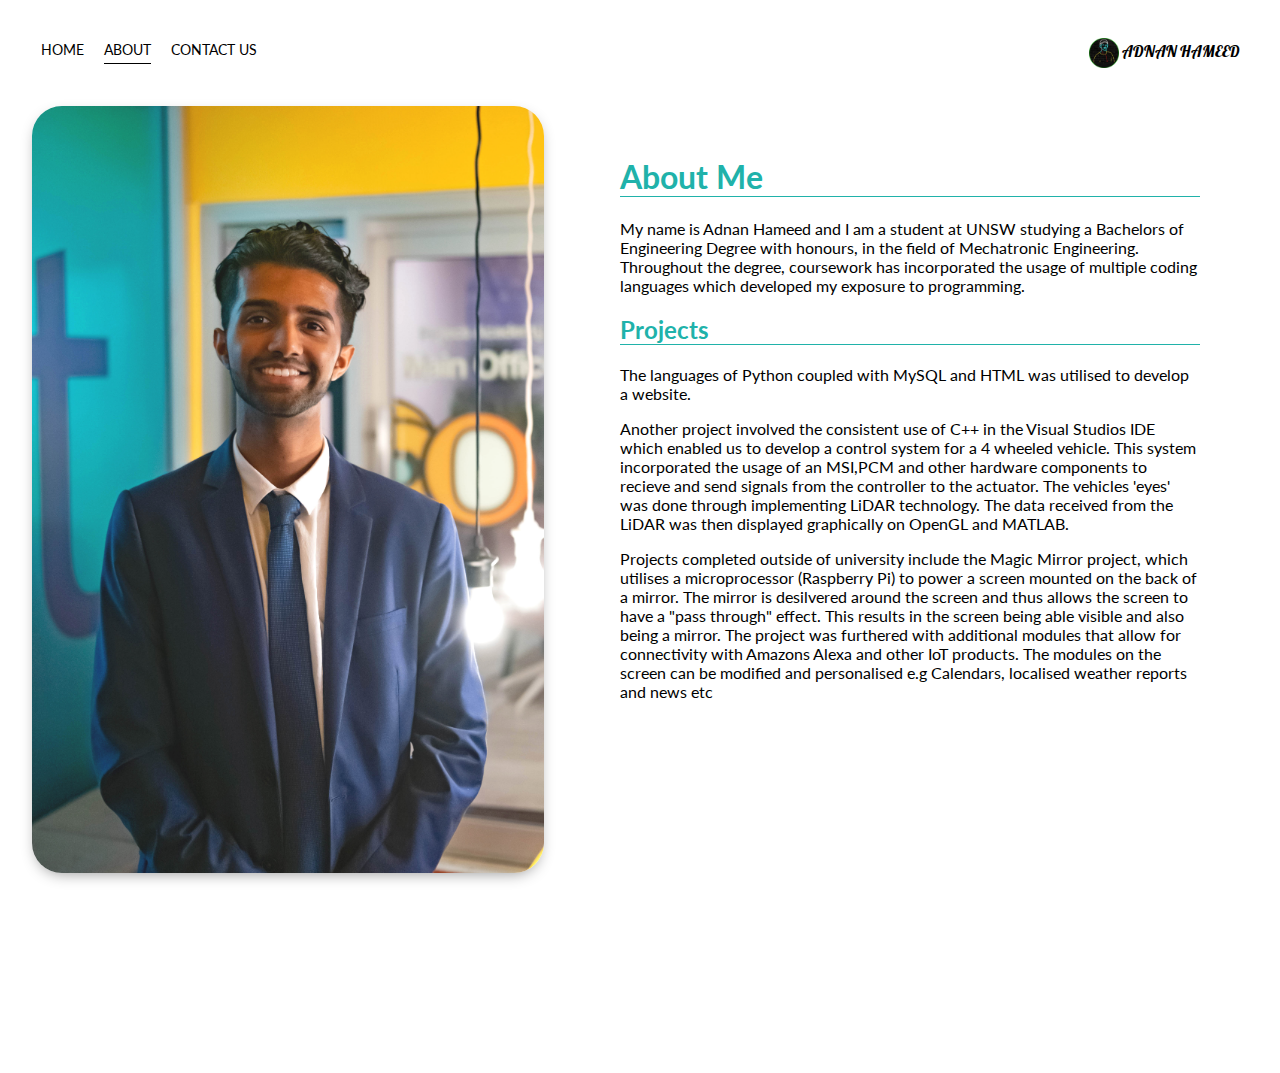
<file: actual/about.html>
<!DOCTYPE html>

<html>
    <head>
        <meta charset ="utf-8">
        <link href="https://fonts.googleapis.com/css?family=Finger+Paint&display=swap" rel="stylesheet">
        <link href="https://fonts.googleapis.com/css?family=Lato&display=swap" rel="stylesheet"> 
        <link href="https://fonts.googleapis.com/css?family=Lacquer&display=swap" rel="stylesheet">  
        <link href="https://fonts.googleapis.com/css?family=Lobster&display=swap" rel="stylesheet"> 
        <link rel="stylesheet" href="cssFiles/styles.css">
    </head>
    <body>
            <div class = "nav-wrapper">
                <div class = "leftside">
                    <div class = "nav-link-wrapper">
                        <a href= "index.html">Home</a>
                    </div>

                    <div class = "nav-link-wrapper active-nav-link">
                        <a href= "about.html">About</a>
                    </div>
                    <div class = "nav-link-wrapper">
                        <a href= "contact.html">Contact Us</a>
                    </div>

                </div>

                <div class = "rightside">
                    <img class = "logo-brand" src = "logo.png">
                    <div class = "brand">
                        <div>ADNAN HAMEED</div>
                    </div>
                </div>

            </div>



        <div class = "content">
    
            <div class = "two-column-wrapper">
                  <div class = "profile-image">
                     <img class = "img" src = "Procon-7209.jpg">
                  </div>



                 <div class = "profile-content">    
                     <h1>About Me</h1>
                     <p>My name is Adnan Hameed and I am a student at UNSW studying a Bachelors of Engineering Degree with honours, in the field of Mechatronic Engineering. Throughout the degree, coursework has incorporated the usage of multiple coding languages which developed my exposure to programming.</p>
                     <h2>Projects</h2>
                       <p> The languages of Python coupled with MySQL and HTML was utilised to develop a website.</p> <p> Another project involved the consistent use of C++ in the Visual Studios IDE which enabled us to develop a control system for a 4 wheeled vehicle. This system incorporated the usage of an MSI,PCM and other hardware components to recieve and send signals from the controller to the actuator. The vehicles 'eyes' was done through implementing LiDAR technology. The data received from the LiDAR was then displayed graphically on OpenGL and MATLAB.</p>
                    <p>Projects completed outside of university include the Magic Mirror project, which utilises a microprocessor (Raspberry Pi) to power a screen mounted on the back of a mirror. The mirror is desilvered around the screen and thus allows the screen to have a "pass through" effect. This results in the screen being able visible and also being a mirror. The project was furthered with additional modules that allow for connectivity with Amazons Alexa and other IoT products. The modules on the screen can be modified and personalised e.g Calendars, localised weather reports and news etc</p>
                    <div class = "iframe-container">
                         <iframe width = "560" height= "315" src = "https://youtube.com/embed/UjEngEpiJKo" frameborder = "0" allow = "accelerometer; autoplay; encrypted-media; gyroscope; picture-in-picture" allowfullscreen></iframe>
                    </div>
                        
                 </div>

             
                
          </div>  
       </div>
    </body>

</html>
</file>
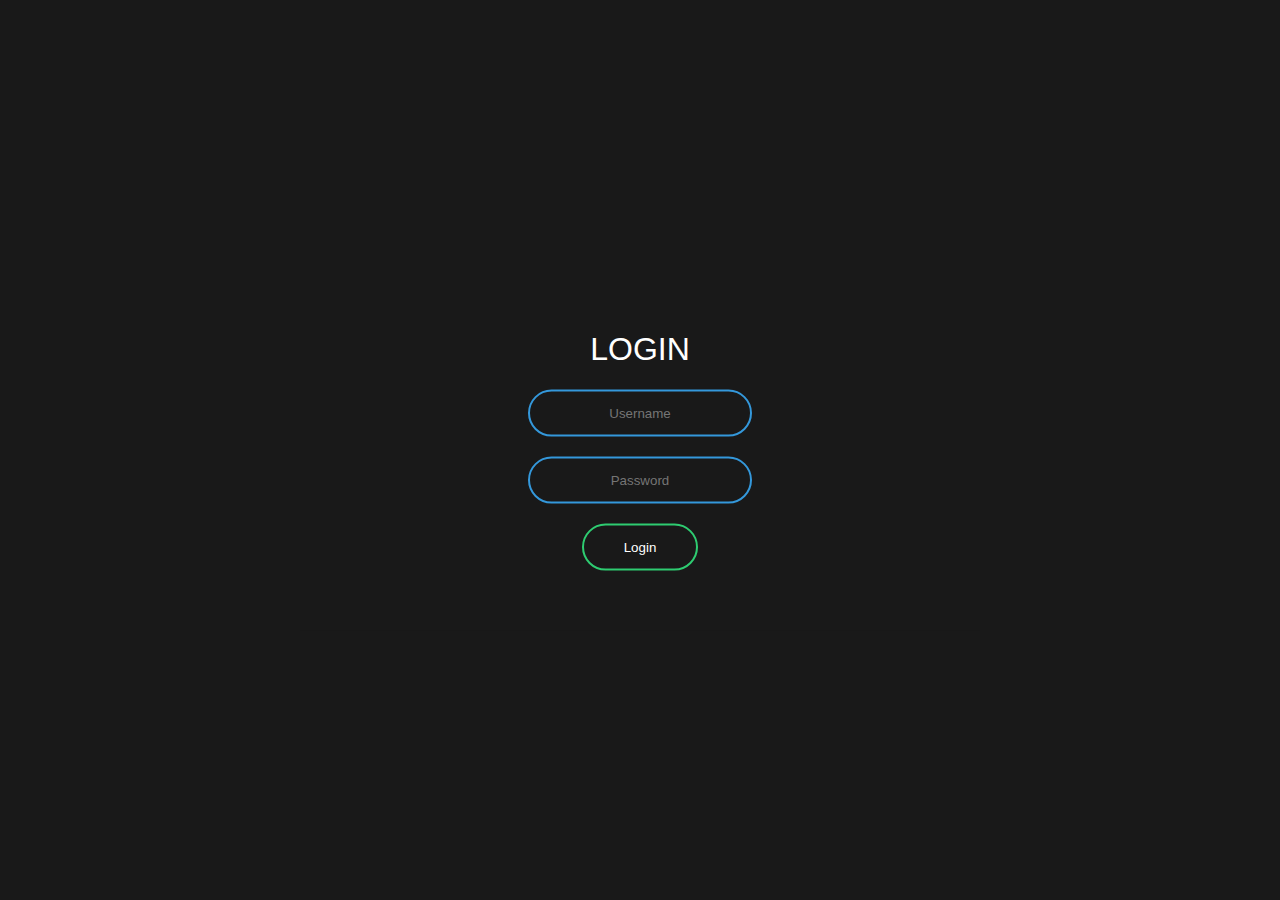
<file: actual/login.html>
<!DOCTYPE html>
<html>
    <head>
        <meta charset = "utf=8">
        <title>"Login Page "</title>
        <link rel = "stylesheet" href = "cssFiles/loginStyles.css">
    </head>
   
    <body>
        <form class = "box" action ="login.php" method = "post">
        <h1>Login</h1>
        <input type = "text" name = "" placeholder = "Username">
        <input type = "password" name = "" placeholder = "Password">
        <input type = "submit" name = "" value = "Login">
                   
        
        </form>
    </body>
</html>
</file>
<file: actual/cssFiles/styles.css>
/*Main Styles*/
body {
    width:100%;    
    margin: 0px;
    font-family: "Lato", sans-serif;
}

.container {
    display: grid;
    grid-template-columns: 1fr;
}







/*Nav styles*/
.nav-wrapper {
	display: flex;
	justify-content: space-between; 	
    padding: 38px;
}

.leftside {
    display: flex;
    padding: 2.5px;    
}

.nav-wrapper > .leftside > div {
    margin-right:20px;
    font-size: 0.9em;
    text-transform: uppercase;
}


.rightside {
    display: flex;
    font-family: "Lobster", sans-serif;
}

.logo-brand {
    
    height:30px;
    width: 30px;  
}

.brand {
    padding:2.5px;    
    position: relative;
    top: 0; 
}
.nav-link-wrapper {
    height:22px;
    border-bottom: 1px solid transparent;
    transition: border-bottom 0.5s;
}

.nav-link-wrapper a {
    color: #8a8a8a;
    text-decoration: none;
    transition: color 0.5s;
}

.nav-link-wrapper:hover {
    border-bottom: 1px solid black;
}

.nav-link-wrapper a {
    color:black;
}


.active-nav-link {
    border-bottom: 1px solid black
}

.active-nav-link a {
    color: black !important;
}
.content-wrapper {
    background-color:black;
}










/*Portfolio Styles*/
.portfolio-items-wrapper {
    display: grid;
    grid-template-columns:1fr 1fr 1fr;

}

.portfolio-item-wrapper {
    position: relative;

}

.portfolio-img-background {      
    height: 350px;
    width: 100%;
    background-size: cover;
    background-position:center;
    background-repeat: no-repeat;
}


.img-text-wrapper {
    position: absolute;
    top: 0;
    display: flex;
    flex-direction: column;
    justify-content: center; 
    align-items:center;    
    height:100%;
    text-align: center;
    padding-left: 100px;
    padding-right: 100px;

}

.logo-wrapper img{
    width: 50%;
    margin-bottom:20px;
}


.img-text-wrapper .subtitle {
    transition: 1s;
    color: transparent;
    font-weight: 600;
    font-family:"Finger Paint";
}
.img-text-wrapper:hover .subtitle {
    font-weight: 600;
    color: lightseagreen;    
}

.img-darken {
    transition; 3s;
    filter: brightness(20%);
}




/*Social media styles*/
.social-wrapper {
    display:flex;
    position:absolute;
    text-align: center;
    height:50px;
    width:100%;
}

.middle {
    position:relative;      
    text-align:center;
    top:50%;
    width:100%;
}

.btn {
    display: inline-block;
    width: 90px;
    height: 90px;
    background:#f1f1f1;
    margin:10px;
    border-radius: 30%;
    box-shadow: 0 5px 15px -5px #00000070;
    color: #3498db;
    overflow:hidden;
    position:relative;
}


.btn i {
    line-height: 90px;
    font-size: 26px;
    transition: 0.2s linear;
}

.btn:hover i{
    transform: scale(1.8);
    color:#f1f1f1;
}

.btn::before{
    content:"";
    position:absolute;
    width:120%;
    height:120%;
    background: #3498db;
    transform: rotate(45deg);
    left:-110%;
    top:90%  
}

.btn:hover::before {
    animation: aaa 0.7s 1;
    top:-10%;
    left:-10%;
}

@keyframes aaa {
    0% {
       top:-110%;
       left:90%;


    }50%{
       top:10%;
       left:-30%;

    }100%{
       top:-10%;
       left:-10%;
    
    }
}



/*The following is for the about.html*/

.two-column-wrapper {
    display: grid;
    grid-template-columns: 1fr 1fr;
    position: absolute;
    margin:0px;
}
.content {

   padding:0px;
        
}

.profile-image { 
    width:100%;
    margin:0px;
    position: relative;
}

.img {
    border-radius: 30px;
    box-shadow: 0 5px 15px -5px #00000070;
    position:relative;
    width: 80%;
    min-width: 300px;
    max-width: 600px;
    margin:0px;
    left:5%;        
    right:5%;
}       

.profile-content {
    padding: 30px;  
    position: relative;
    right: 50px;
}
.profile-content h1 {
    color:lightseagreen;
    border-bottom: 1px solid lightseagreen;

}

.profile-content h2 {
    color:lightseagreen;
    border-bottom: 1px solid lightseagreen;

}
.iframe-container{
  position: relative;
  width: 100%;
  padding-bottom: 56.25%; 
  height: 0;
}
.iframe-container iframe{
  position: absolute;
  top:0;
  left: 0;
  width: 100%;
  height: 100%;
}
.profile-content h2:hover {
  }



/*responsive*/
@media screen and (max-width:800px) {
    .two-column-wrapper {
         display: grid;
         grid-template-columns: 1fr;

    }

    .profile-content {
        margin:30px;
        left:0px;
    }

    .portfolio-img-background {
        height: 200px;
    }

    
    .img-text-wrapper {
       font-size:12px;
       height:200px;
       width:180px;
       padding-left: 0px;
       padding-right:0px;

    }
}


@media screen and (max-width:550px) {
    .portfolio-img-background {
        height: 150px;
    }
    
     .img-text-wrapper {
       font-size:10px; 
       height:150px;
       width:110px;
       padding-left: 5px;
       padding-right:0px;

    }

}


@media screen and (max-width:350px) {
    .portfolio-img-background {
        height: 100px;
    }
    .img-text-wrapper {
        align-text:center;
        height:100px;
        max-width:100px;
        padding-left: 5px;
        padding-right:0px;
     }
    
     .img-text-wrapper:hover .subtitle {
        font-size:8px;
     }


}
</file>
<file: actual/cssFiles/loginStyles.css>
body {
    margin:0;
    padding:0;
    font-family: sans-serif;
    background: #191919;

}

.box{
    width: 600px;
    padding:40px;
    position: absolute;
    top: 50%;
    left: 50%;
    transform: translate(-50%,-50%);
    background: #191919;
    text-align: center;        
}
.box h1{
    color:white;
    text-transform:uppercase;
    font-weight: 500;
}
.box input[type = "text"],.box input[type ="password"]{
    border-radius: 0;
    background: none;
    display: block;
    margin: 20px auto;
    text-align: center;
    border:2px solid #3498db;
    padding: 14px 10px;
    width:200px;
    outline: none;
    color:white;
    border-radius: 24px;
    transition: 0.25s;
    
    
}

.box input[type = "text"]:focus,.box input[type ="password"]:focus{
    width: 280px;
    border-color: #2ecc71;
}

.box input[type = "submit"]{
    border-radius: 0;
    background: none;
    display: block;
    margin: 20px auto;
    text-align: center;
    border:2px solid #2ecc71;
    padding: 14px 40px;
    outline: none;
    color:white;
    border-radius: 24px;
    transition: 0.25s;
    cursor: pointer;
}


.box input[type = "submit"]:hover{
    background:#2ecc71;
    
}
</file>
